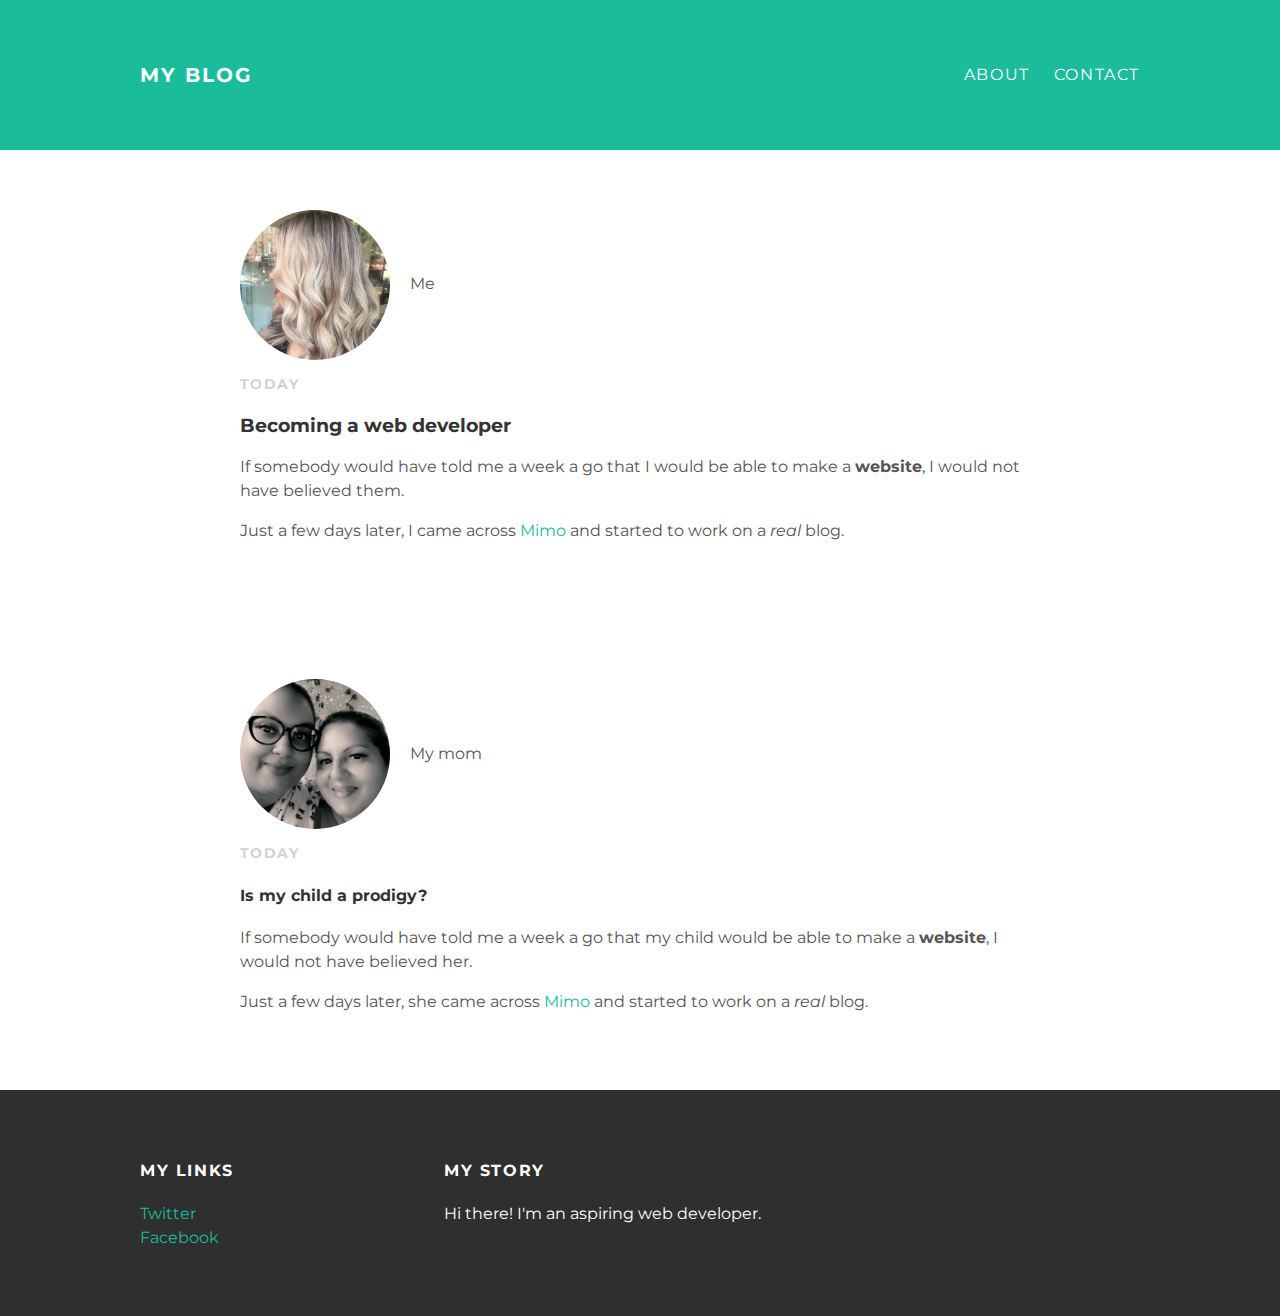
<file: index.html>
<!DOCTYPE html>
<html>
  <head>
    <title>My Blog</title>
    <link rel="stylesheet" type="text/css" href="styles.css">
  </head>
  <body>
    <div id="header">
      <div class="container">
        <a id="header-title" href="index.html">My Blog</a>
        <ul id="header-nav">
          <li><a href="about.html">About</a></li>
          <li><a href="mailto:me@example.com">Contact</a></li>
        </ul>
      </div>
    </div>
    <div id="content">
      <div class="post-container">
        <div class="post">
          <div class="post-author">
            <img src="Me (9-2019).jpg" alt="Me">
            <span>Me</span>
          </div>
          <p class="post-date">Today</p>
          <h3 class="post-title">Becoming a web developer</h3>
          <div class="post-content">
            <p>If somebody would have told me a week a go that I would be able to make a <strong>website</strong>, I would not have believed them.</p>
            <p>Just a few days later, I came across <a href="https://getmimo.com/">Mimo</a> and started to work on a <em>real</em> blog.</p>
          </div>
        </div>
      </div>
    </div>
    <div id="content">
      <div class="post-container">
        <div class="post">
          <div class="post-author">
            <img src="Mom.jpg" alt="Mom">
            <span>My mom</span>
          </div>
          <p class="post-date">Today</p>
          <h4 class="post-title">Is my child a prodigy?</h4>
          <div class="post-content">
            <p>If somebody would have told me a week a go that my child would be able to make a <strong>website</strong>, I would not have believed her.</p>
            <p>Just a few days later, she came across <a href="https://getmimo.com/">Mimo</a> and started to work on a <em>real</em> blog.</p>
          </div>
        </div>
      </div>
    </div>
    <div id="footer">
      <div class="container">
        <div class="column">
          <h4>My Links</h4>
          <p>
          <a href="https://twitter.com/">Twitter</a>
          <br>
          <a href="https://facebook.com/">Facebook</a>
        </p>
        </div>
        <div class="column">
          <h4>My Story</h4>
          <p>Hi there! I'm an aspiring web developer.</p>
        </div>
      </div>
    </div>
  </body>
</html>
</file>
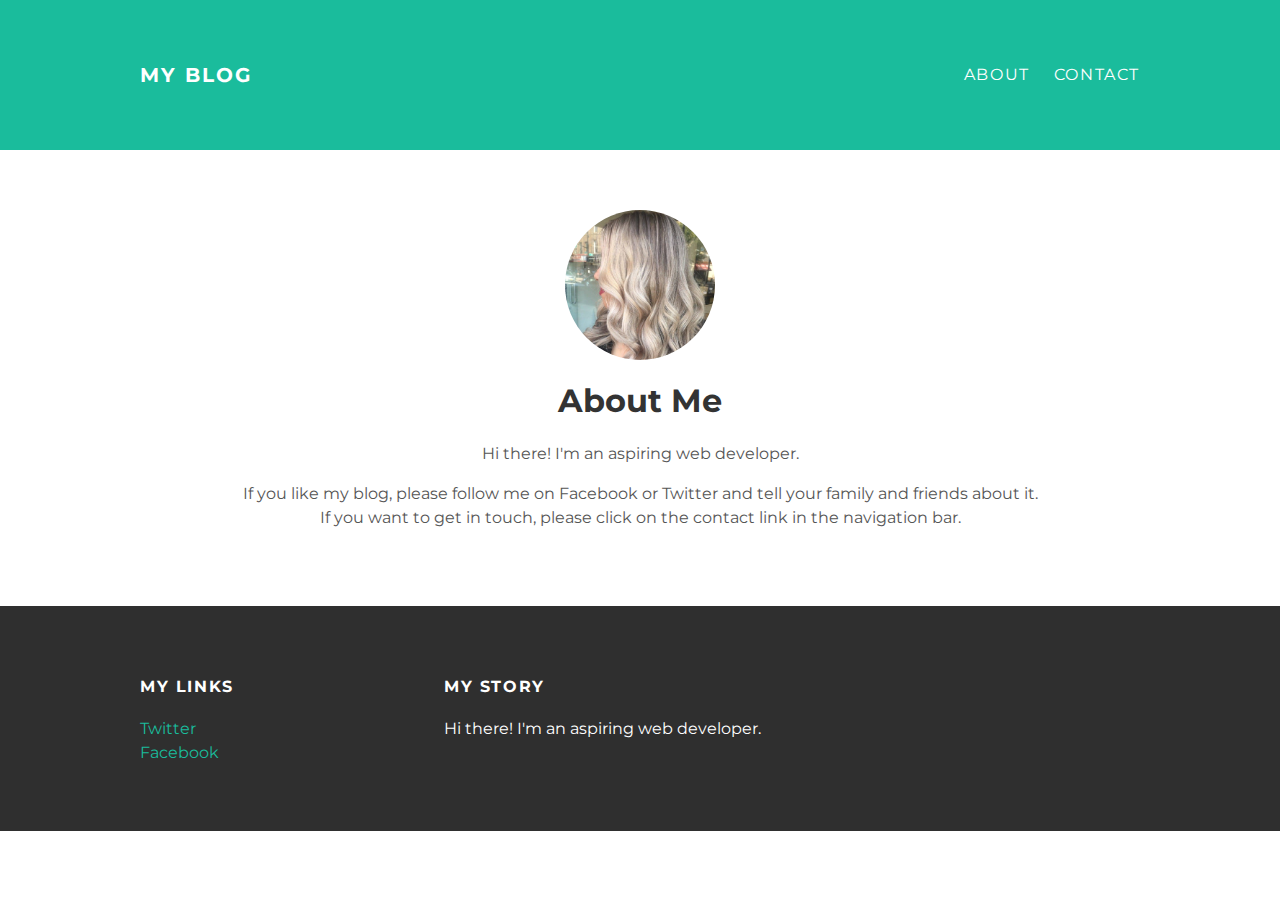
<file: about.html>
<!DOCTYPE html>
<html>
  <head>
    <title>My Blog</title>
    <link rel="stylesheet" type="text/css" href="styles.css">
  </head>
  <body>
    <div id="header">
      <div class="container">
        <a id="header-title" href="index.html">My Blog</a>
        <ul id="header-nav">
          <li><a href="about.html">About</a></li>
          <li><a href="mailto:me@example.com">Contact</a></li>
        </ul>
      </div>
    </div>
    <div id="content">
      <div class="container">
        <div class="about">
          <div class="about-author">
            <img src="Me (9-2019).jpg" alt="Me">
          </div>
          <h1 class="about-title">About Me</h3>
          <div class="about-content">
            <p>Hi there! I'm an aspiring web developer.</p>
            <p>If you like my blog, please follow me on Facebook or Twitter and tell your family and friends about it. If you want to get in touch, please click on the contact link in the navigation bar.</p>
          </div>
        </div>
      </div>
    </div>
    <div id="footer">
      <div class="container">
        <div class="column">
          <h4>My Links</h4>
          <p>
          <a href="https://twitter.com/">Twitter</a>
          <br>
          <a href="https://facebook.com/">Facebook</a>
        </p>
        </div>
        <div class="column">
          <h4>My Story</h4>
          <p>Hi there! I'm an aspiring web developer.</p>
        </div>
      </div>
    </div>
  </body>
</html>
</file>
<file: styles.css>
@import url(http://fonts.googleapis.com/css?family=Montserrat:400,700);

body {
  color: #555;
  margin: 0;

  font-family: 'Montserrat', sans-serif;
}

h1, h2, h3, h4 {
  color: #333;
}

p {
  line-height: 1.5;
}

a {
  color: #1abc9c;
  text-decoration: none;
}

a:hover {
  color: #F6A623;
}

#header {
  background-color: #1abc9c;
  height: 150px;
  line-height: 150px;
}

#header a {
  color: white;
  text-decoration: none;

  text-transform: uppercase;
  letter-spacing: 0.1em;
}

#header a:hover {
  color: #222;
}

#header-title {
  display: block;
  float: left;

  font-size: 20px;
  font-weight: bold;
}

#header-nav {
  display: block;
  float: right;
  margin-top: 0;
}

#header-nav li {
  display: inline;
  padding-left: 20px;
}

.container {
  max-width: 1000px;
  margin: 0 auto;
}

#footer {
  background-color: #2f2f2f;
  padding: 50px 0;
}

#footer h4 {
  color: white;
  text-transform: uppercase;
  letter-spacing: 0.1em;
}

#footer p {
  color: white;
}

.column {
  min-width: 300px;
  display: inline-block;
  vertical-align: top;
}

.post-container:nth-child(even) {
  background-color: #f2f2f2;
}

.post, .about {
  max-width: 800px;
  margin: 0 auto;
  padding: 60px 0;
}

.post-author img, .about-author img {
  width: 150px;
  height: 150px;
  vertical-align: middle;
  border-radius: 50%;
}

.post-author span {
  margin-left: 16px;
}

.post-date {
  color: #D2D2D2;

  font-size: 14px;
  font-weight: bold;

  text-transform: uppercase;
  letter-spacing: 0.1em;
}

.about {
  text-align: center;
}
</file>
